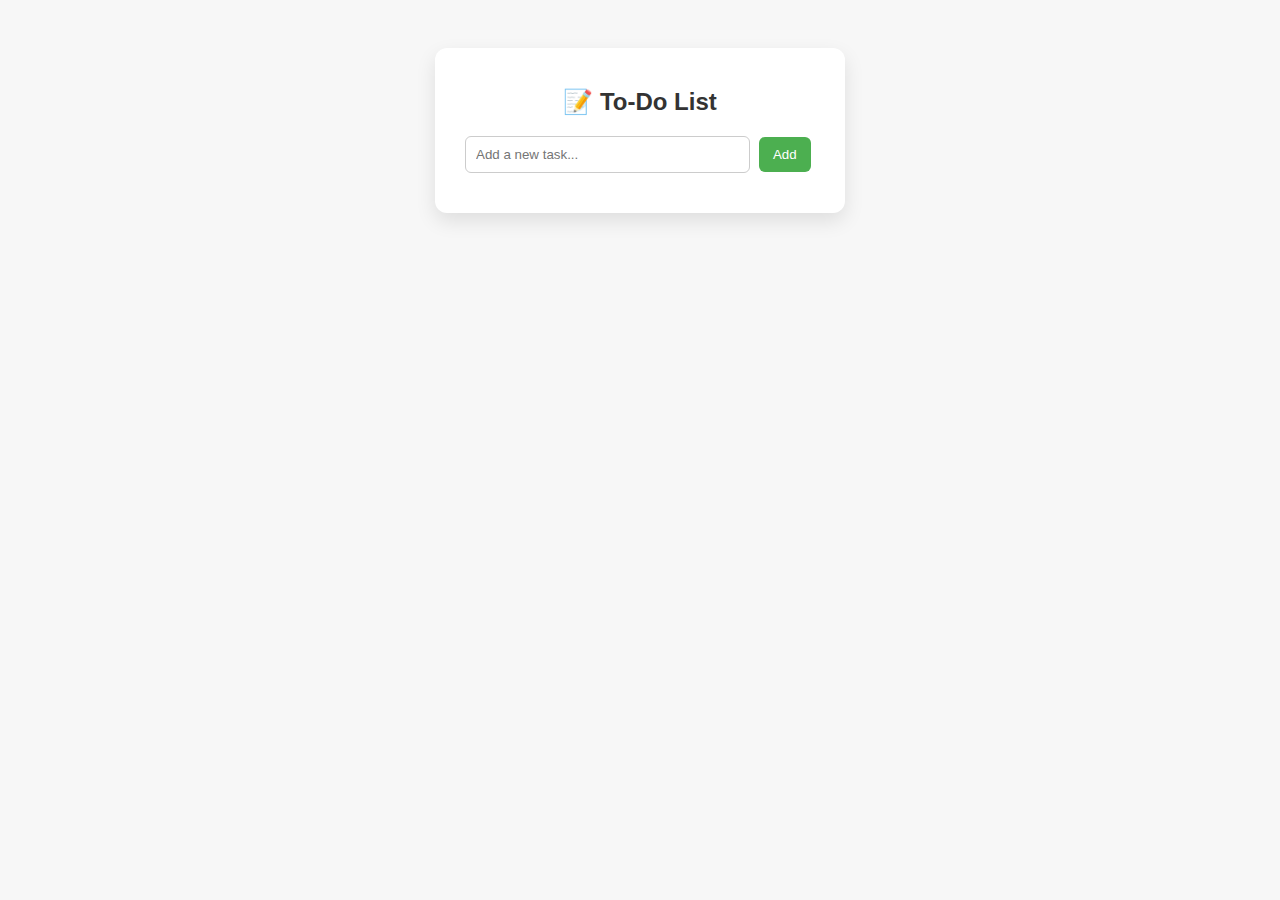
<file: To-do List/index.html>
<!DOCTYPE html>
<html lang="en">
<head>
  <meta charset="UTF-8">
  <meta name="viewport" content="width=device-width, initial-scale=1.0">
  <link rel="stylesheet" href="style.css">
  <title>To-Do List</title>
</head>
<body>
  <div class="todo-container">
      <h2>📝 To-Do List</h2>
      <input type="text" id="taskInput" placeholder="Add a new task..." />
      <button onclick="addTask()">Add</button>
      <ul id="taskList"></ul>
    </div>
    <script src="script.js"></script>
</body>
</html>
</file>
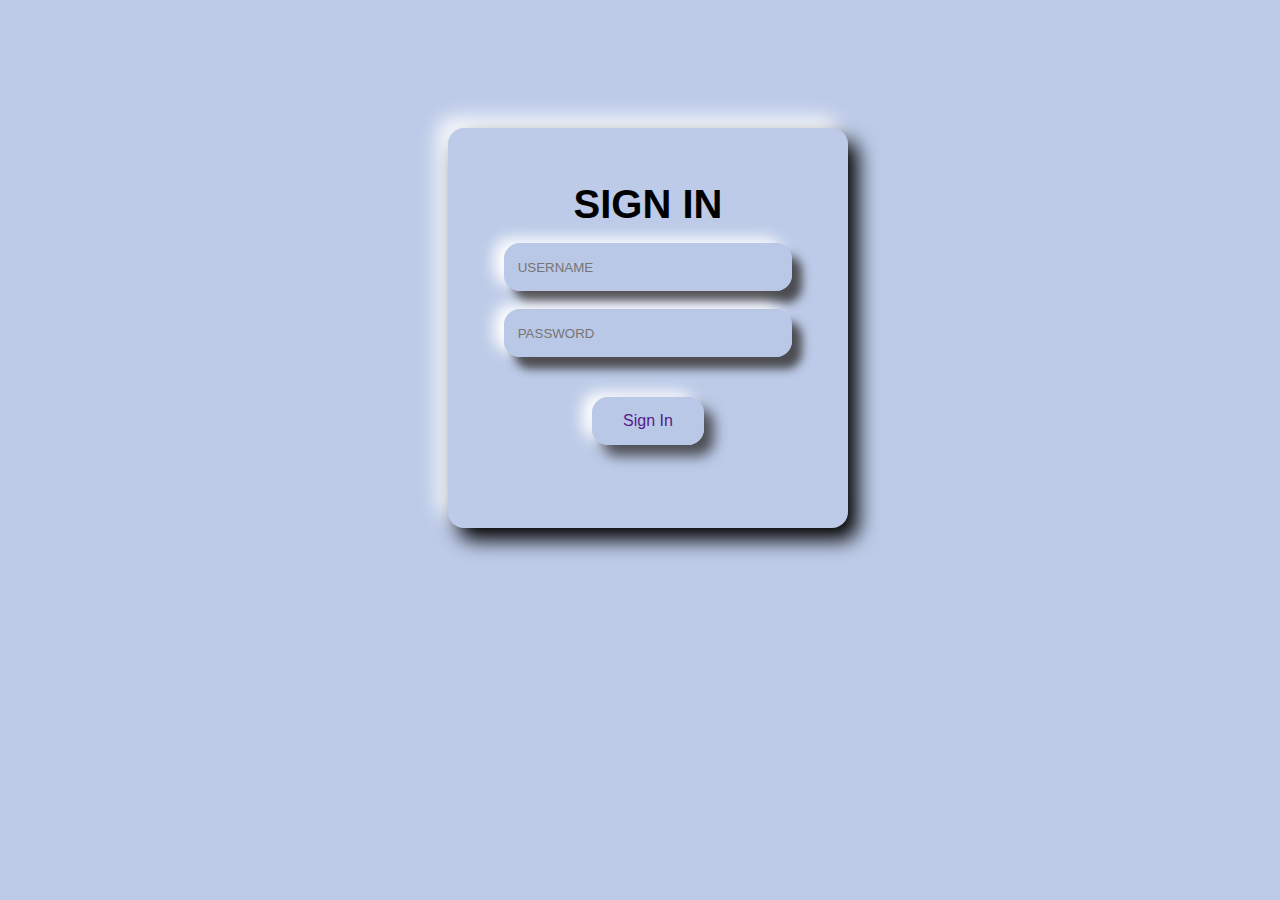
<file: Login (only design)/design 1/index.html>
<!DOCTYPE html>
<html lang="en">
<head>
    <meta charset="UTF-8">
    <meta name="viewport" content="width=device-width, initial-scale=1.0">
    <title>Document</title>
    <link rel="stylesheet" href="style.css">
</head>
<body>
    <div class="bigfather">
    <div class="father"><br><br><br>
        <div class="son1">
            <h1>SIGN IN </h1>
        </div>
    <div class="son">
        <input type="text" name="" placeholder=" USERNAME" id=""> <br><br>  
        <input type="password" placeholder=" PASSWORD" name="" id=""><br>
        <button><a href="">Sign In</a></button>
    </div>
</body>
</html>
</file>
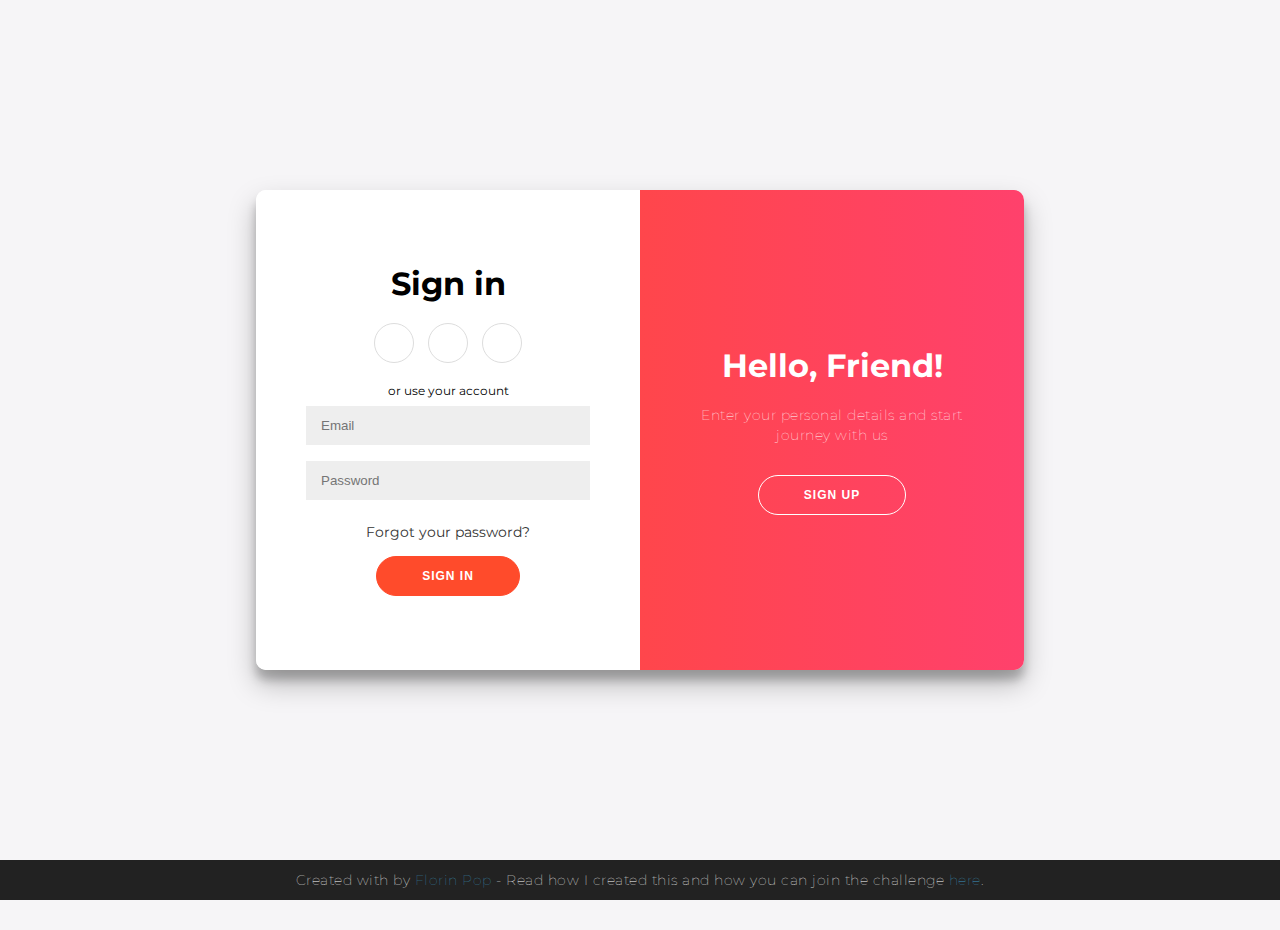
<file: Login (only design)/design 2/index.html>
<!DOCTYPE html>
<html lang="en">
<head>
    <meta charset="UTF-8">
    <meta name="viewport" content="width=device-width, initial-scale=1.0">
    <title>Document</title>
    <link rel="stylesheet" href="style.css">
</head>
<body>
<div class="container" id="container">
	<div class="form-container sign-up-container">
		<form action="#">
			<h1>Create Account</h1>
			<div class="social-container">
				<a href="#" class="social"><i class="fab fa-facebook-f"></i></a>
				<a href="#" class="social"><i class="fab fa-google-plus-g"></i></a>
				<a href="#" class="social"><i class="fab fa-linkedin-in"></i></a>
			</div>
			<span>or use your email for registration</span>
			<input type="text" placeholder="Name" />
			<input type="email" placeholder="Email" />
			<input type="password" placeholder="Password" />
			<button>Sign Up</button>
		</form>
	</div>
	<div class="form-container sign-in-container">
		<form action="#">
			<h1>Sign in</h1>
			<div class="social-container">
				<a href="#" class="social"><i class="fab fa-facebook-f"></i></a>
				<a href="#" class="social"><i class="fab fa-google-plus-g"></i></a>
				<a href="#" class="social"><i class="fab fa-linkedin-in"></i></a>
			</div>
			<span>or use your account</span>
			<input type="email" placeholder="Email" />
			<input type="password" placeholder="Password" />
			<a href="#">Forgot your password?</a>
			<button>Sign In</button>
		</form>
	</div>
	<div class="overlay-container">
		<div class="overlay">
			<div class="overlay-panel overlay-left">
				<h1>Welcome Back!</h1>
				<p>To keep connected with us please login with your personal info</p>
				<button class="ghost" id="signIn">Sign In</button>
			</div>
			<div class="overlay-panel overlay-right">
				<h1>Hello, Friend!</h1>
				<p>Enter your personal details and start journey with us</p>
				<button class="ghost" id="signUp">Sign Up</button>
			</div>
		</div>
	</div>
</div>

<footer>
	<p>
		Created with <i class="fa fa-heart"></i> by
		<a target="_blank" href="https://florin-pop.com">Florin Pop</a>
		- Read how I created this and how you can join the challenge
		<a target="_blank" href="https://www.florin-pop.com/blog/2019/03/double-slider-sign-in-up-form/">here</a>.
	</p>
</footer>
    <script src="script.js"></script>
</body>
</html>
</file>
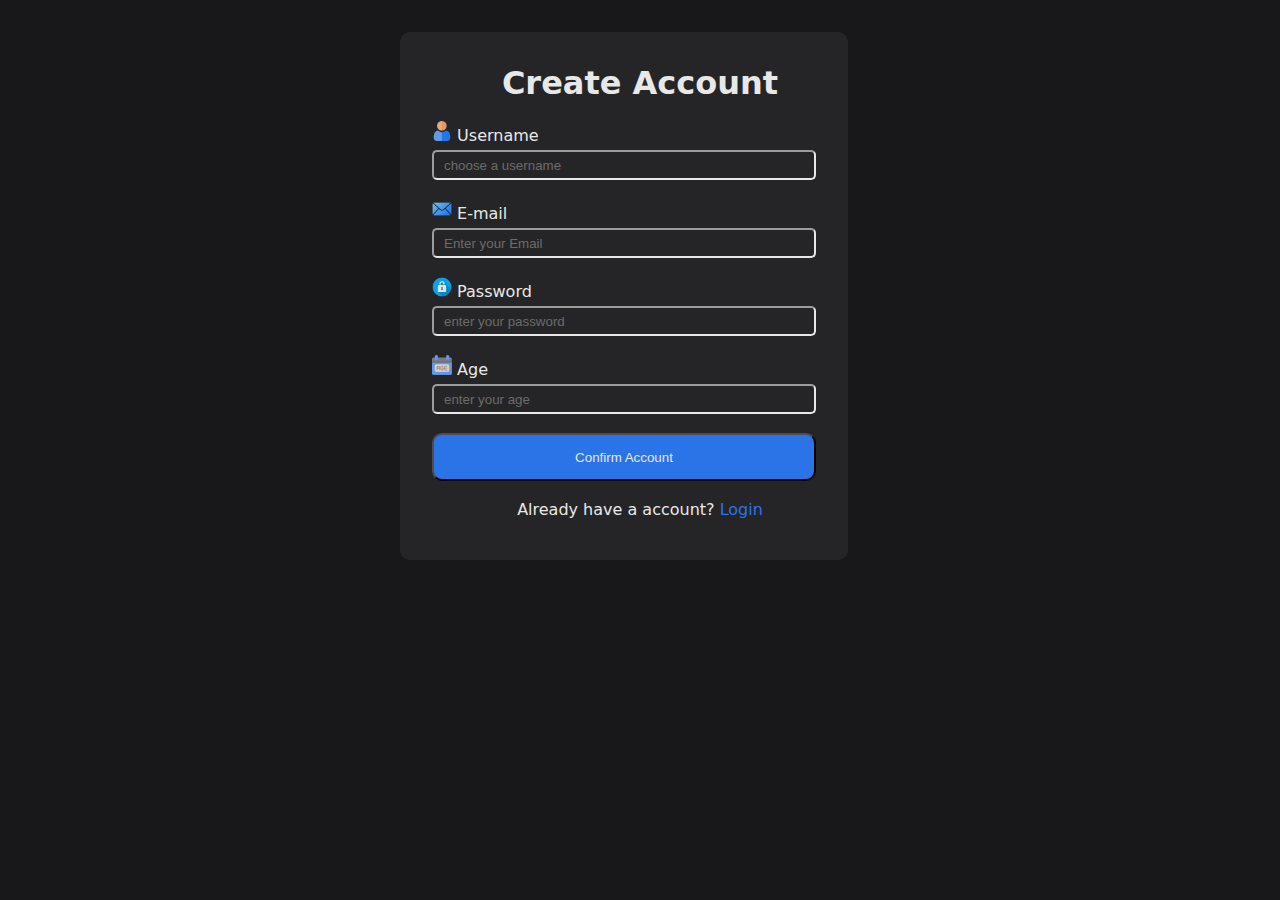
<file: Login (only design)/design 3/index.html>
<!DOCTYPE html>
<html lang="en">
<head>
    <meta charset="UTF-8">
    <meta name="viewport" content="width=device-width, initial-scale=1.0">
    <title>Document</title>
    <link rel="stylesheet" href="style.css">
</head>
<body>
    <div class="father">
        <div class="son">
            <h1>Create Account</h1><br>
            <div class="input">
                <img src="./img/image1.png" width="20px">
                <label for="username">Username</label><br>
            <input type="text" placeholder="choose a username" name="" id=""><br><br>
            <img src="./img/image2.png"  width="20">
            <label for="email">E-mail</label><br>
            <input type="text"  placeholder="Enter your Email" id=""><br><br>
            <img src="./img/image3.png"  width="20">
            <label for="password">Password</label><br>
            <input type="text"  placeholder="enter your password "><br><br>
            <img src="./img/image4.png" width="20" alt="">
            <label for="age">Age</label><br>
            <input type="text" placeholder="enter your age" id=""><br><br>
            <button><a href="Confirm-Account">Confirm Account </a></button><br><br>
           <p> Already have a account? <a href="login">Login</a></p>

            </div>
        </div>
    </div>
    
</body>
</html>
</file>
<file: To-do List/style.css>
body {
  font-family: Arial, sans-serif;
  background: #f7f7f7;
  display: flex;
  justify-content: center;
  align-items: flex-start;
  padding: 40px;
}

.todo-container {
  background: #fff;
  padding: 20px 30px;
  border-radius: 12px;
  box-shadow: 0 8px 20px rgba(0, 0, 0, 0.1);
  width: 350px;
}

h2 {
  text-align: center;
  margin-bottom: 20px;
  color: #333;
}

input[type="text"] {
  width: 75%;
  padding: 10px;
  border: 1px solid #ccc;
  border-radius: 6px;
  margin-right: 5px;
}

button {
  padding: 10px 14px;
  border: none;
  background-color: #4caf50;
  color: white;
  border-radius: 6px;
  cursor: pointer;
}

button:hover {
  background-color: #45a049;
}

ul {
  list-style: none;
  padding: 0;
  margin-top: 20px;
}

li {
  background: #f1f1f1;
  margin: 8px 0;
  padding: 10px;
  border-radius: 6px;
  display: flex;
  justify-content: space-between;
  align-items: center;
}

li.completed {
  text-decoration: line-through;
  color: gray;
}

.delete-btn {
  background-color: red;
  padding: 5px 10px;
  border: none;
  color: white;
  border-radius: 4px;
  cursor: pointer;
}
</file>
<file: Login (only design)/design 1/style.css>
* {
  margin: 0%;
  padding: 0%;
  box-sizing: border-box;
}
html,
body {
  width: 100%;
  height: 100%;
  background-color: rgba(185, 199, 230, 0.751);
}
.bigfather {
  width: 100%;
  height: 100%;
  text-align: center;
}
.father {
  width: 25rem;
  height: 25rem;
  text-align: center;
  margin-left: 28rem;
  transform: translateY(8rem);
  border-radius: 1rem;
  box-shadow: 10px 12px 20px, -10px -10px 20px #ffffff;
}
.son {
  margin-top: 1rem;
}
h1 {
  font-size: 2.5rem;
  font-family: Arial, "Helvetica Neue", Helvetica, sans-serif;
}
input {
  width: 18rem;
  height: 3rem;
  border: none;
  border-radius: 1rem;
  box-shadow: 10px 12px 10px rgba(49, 47, 47, 0.813), -10px -5px 15px #ffffff;
  padding-left: 10px;
  background-color: rgba(185, 199, 230, 0.751);
}
button {
  width: 7rem;
  height: 3rem;
  margin-top: 2.5rem;
  border: none;
  border-radius: 1rem;
  box-shadow: 10px 11px 13px rgba(35, 33, 33, 0.742), -10px -5px 15px #ffffff;
  background-color: rgba(185, 199, 230, 0.751);
  font-size: 1rem;
  color: black;
  a {
    text-decoration: none;
  }
}

button:hover {
  box-shadow: inset 5px 5px 13px rgba(35, 33, 33, 0.742), 0px 0px 15px #ffffff;
}
</file>
<file: Login (only design)/design 2/style.css>
@import url('https://fonts.googleapis.com/css?family=Montserrat:400,800');

* {
	box-sizing: border-box;
}

body {
	background: #f6f5f7;
	display: flex;
	justify-content: center;
	align-items: center;
	flex-direction: column;
	font-family: 'Montserrat', sans-serif;
	height: 100vh;
	margin: -20px 0 50px;
}

h1 {
	font-weight: bold;
	margin: 0;
}

h2 {
	text-align: center;
}

p {
	font-size: 14px;
	font-weight: 100;
	line-height: 20px;
	letter-spacing: 0.5px;
	margin: 20px 0 30px;
}

span {
	font-size: 12px;
}

a {
	color: #333;
	font-size: 14px;
	text-decoration: none;
	margin: 15px 0;
}

button {
	border-radius: 20px;
	border: 1px solid #FF4B2B;
	background-color: #FF4B2B;
	color: #FFFFFF;
	font-size: 12px;
	font-weight: bold;
	padding: 12px 45px;
	letter-spacing: 1px;
	text-transform: uppercase;
	transition: transform 80ms ease-in;
}

button:active {
	transform: scale(0.95);
}

button:focus {
	outline: none;
}

button.ghost {
	background-color: transparent;
	border-color: #FFFFFF;
}

form {
	background-color: #FFFFFF;
	display: flex;
	align-items: center;
	justify-content: center;
	flex-direction: column;
	padding: 0 50px;
	height: 100%;
	text-align: center;
}

input {
	background-color: #eee;
	border: none;
	padding: 12px 15px;
	margin: 8px 0;
	width: 100%;
}

.container {
	background-color: #fff;
	border-radius: 10px;
  	box-shadow: 0 14px 28px rgba(0,0,0,0.25), 
			0 10px 10px rgba(0,0,0,0.22);
	position: relative;
	overflow: hidden;
	width: 768px;
	max-width: 100%;
	min-height: 480px;
}

.form-container {
	position: absolute;
	top: 0;
	height: 100%;
	transition: all 0.6s ease-in-out;
}

.sign-in-container {
	left: 0;
	width: 50%;
	z-index: 2;
}

.container.right-panel-active .sign-in-container {
	transform: translateX(100%);
}

.sign-up-container {
	left: 0;
	width: 50%;
	opacity: 0;
	z-index: 1;
}

.container.right-panel-active .sign-up-container {
	transform: translateX(100%);
	opacity: 1;
	z-index: 5;
	animation: show 0.6s;
}

@keyframes show {
	0%, 49.99% {
		opacity: 0;
		z-index: 1;
	}
	
	50%, 100% {
		opacity: 1;
		z-index: 5;
	}
}

.overlay-container {
	position: absolute;
	top: 0;
	left: 50%;
	width: 50%;
	height: 100%;
	overflow: hidden;
	transition: transform 0.6s ease-in-out;
	z-index: 100;
}

.container.right-panel-active .overlay-container{
	transform: translateX(-100%);
}

.overlay {
	background: #FF416C;
	background: -webkit-linear-gradient(to right, #FF4B2B, #FF416C);
	background: linear-gradient(to right, #FF4B2B, #FF416C);
	background-repeat: no-repeat;
	background-size: cover;
	background-position: 0 0;
	color: #FFFFFF;
	position: relative;
	left: -100%;
	height: 100%;
	width: 200%;
  	transform: translateX(0);
	transition: transform 0.6s ease-in-out;
}

.container.right-panel-active .overlay {
  	transform: translateX(50%);
}

.overlay-panel {
	position: absolute;
	display: flex;
	align-items: center;
	justify-content: center;
	flex-direction: column;
	padding: 0 40px;
	text-align: center;
	top: 0;
	height: 100%;
	width: 50%;
	transform: translateX(0);
	transition: transform 0.6s ease-in-out;
}

.overlay-left {
	transform: translateX(-20%);
}

.container.right-panel-active .overlay-left {
	transform: translateX(0);
}

.overlay-right {
	right: 0;
	transform: translateX(0);
}

.container.right-panel-active .overlay-right {
	transform: translateX(20%);
}

.social-container {
	margin: 20px 0;
}

.social-container a {
	border: 1px solid #DDDDDD;
	border-radius: 50%;
	display: inline-flex;
	justify-content: center;
	align-items: center;
	margin: 0 5px;
	height: 40px;
	width: 40px;
}

footer {
    background-color: #222;
    color: #fff;
    font-size: 14px;
    bottom: 0;
    position: fixed;
    left: 0;
    right: 0;
    text-align: center;
    z-index: 999;
}

footer p {
    margin: 10px 0;
}

footer i {
    color: red;
}

footer a {
    color: #3c97bf;
    text-decoration: none;
}
</file>
<file: Login (only design)/design 3/style.css>
* {
  margin: 0%;
  padding: 0%;
  box-sizing: border-box;
}

html, body {
  width: 100%;
  height: 100%;
}

.father {
  width: 100%;
  height: 100%;
  background-color: #18181A;
  color: white;
  padding-top: 2rem;
  font-family: system-ui, -apple-system, BlinkMacSystemFont, "Segoe UI", Roboto, Oxygen, Ubuntu, Cantarell, "Open Sans", "Helvetica Neue", sans-serif;
}
.father .son {
  width: 35%;
  height: 33rem;
  background-color: #272729;
  border-radius: 10px;
  margin-left: 25rem;
  padding-left: 2rem;
  padding-top: 2rem;
  opacity: 0.9;
}
.father .son h1 {
  text-align: center;
  font-family: system-ui, -apple-system, BlinkMacSystemFont, "Segoe UI", Roboto, Oxygen, Ubuntu, Cantarell, "Open Sans", "Helvetica Neue", sans-serif;
}
.father .son label {
  transform: translateY(-5px);
}
.father .son input {
  background-color: transparent;
  width: 24rem;
  height: 30px;
  border-radius: 5px;
  border-color: white;
  color: white;
  padding-left: 10px;
  margin-top: 5px;
}
.father .son button {
  width: 24rem;
  height: 3rem;
  background-color: #2C7EFF;
  border-radius: 10px;
}
.father .son button a {
  color: white;
  text-decoration: none;
}
.father .son p {
  text-align: center;
}
.father .son p a {
  text-decoration: none;
  color: #2C7EFF;
}/*# sourceMappingURL=style.css.map */
</file>
